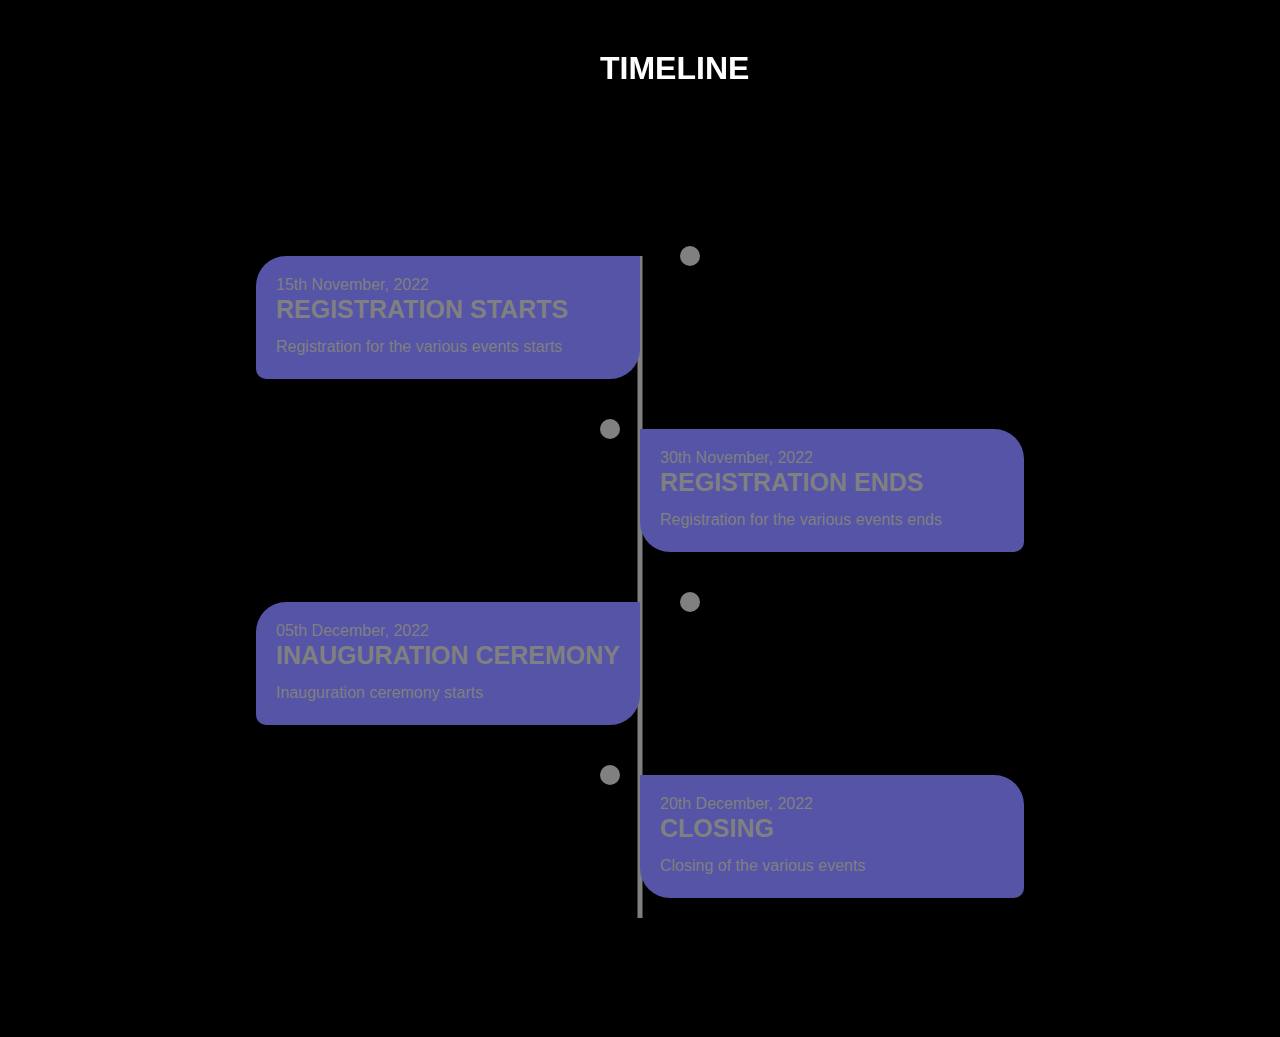
<file: Timeline/timeline-main/index.html>
<!DOCTYPE html>
<html lang="en">
<head>
    <meta charset="UTF-8">
    <meta http-equiv="X-UA-Compatible" content="IE=edge">
    <meta name="viewport" content="width=device-width, initial-scale=1.0">
    <title>TIMELINE</title>
    <link rel="stylesheet" href="style.css">
    <link rel="stylesheet" href="https://unpkg.com/aos@next/dist/aos.css" />
</head>
<body>
    <h1 data-aos="fade-down">TIMELINE</h1>
    <div class="container">
        <div class="timeline">
            <ul>
                <li data-aos="fade-right">
                    <div class="timeline-content">
                    <span id="date">15th November, 2022</span>
                    <h2>REGISTRATION STARTS</h2>
                    <p>Registration for the various events starts</p>
                </div>
                </li>
                <li data-aos="fade-left">
                    <div class="timeline-content">
                    <span id="date">30th November, 2022</span>
                    <h2>REGISTRATION ENDS</h2>
                    <p>Registration for the various events ends</p>
                </div>
                </li>
                <li data-aos="fade-right">
                    <div class="timeline-content">
                    <span id="date">05th December, 2022</span>
                    <h2>INAUGURATION CEREMONY</h2>
                    <p>Inauguration ceremony starts</p>
                </div>
                </li>
                <li data-aos="fade-left">
                    <div class="timeline-content">
                    <span id="date">20th December, 2022</span>
                    <h2>CLOSING</h2>
                    <p>Closing of the various events</p>
                </div>
                </li>
            </ul>
        </div>
    </div>
    <script src="https://unpkg.com/aos@next/dist/aos.js"></script>
    <script>
    AOS.init();
    </script>
</body>
</html>
</file>
<file: Timeline/timeline-main/style.css>
*{
    margin: 0;
    padding: 0;
    box-sizing: border-box;
}
@import url('https://fonts.googleapis.com/css2?family=Poppins&display=swap');

body{
    font-family: 'Poppins', sans-serif;
    color: white;
    background-color: black;
    align-items: center;
}
h1{
    margin-left: 550px;
    padding: 50px;
}
html{
    scroll-behavior: smooth;
}
.container{
    min-height: 100vh;
    width: 100%;
    display: flex;
    align-items: center;
    justify-content: center;
    background:#000000;
}
.timeline{
    width: 60%;
    height: auto;
    max-width: 800px;
    margin: 0 auto;
    position: relative;
    margin: 100px 0;
}
.timeline ul{
    list-style-type: none;
}
.timeline ul li{
    padding: 20px;background: #5654a7;
    color: gray;
    border-radius: 10px;
    margin-bottom: 20px;
    width: 50%;
    margin-bottom: 50px;
    position: relative;
}
.timeline ul li:last-child{
    margin-bottom: 20px;
}
.span{
    font-size: 12px;
    padding: 5px 0;
    color: white;
}
.timeline-content h2{
    font-size: 25px;
    font-weight: 600;
    line-height: 30px;
    margin-bottom: 10px;
}
.timeline-content p{
    font-size: 16px;
    line-height: 25px;
    font-weight: 300;
}
.timeline-content:hover{
    color: white;
    transition: 0.5s;
    cursor: pointer;
}
@media only screen and (min-width: 768px){
    .timeline::before{
        position: absolute;
        content: "";
        height: 100%;
        width: 5px;
        background: grey;
        left: 50%;
        transform: translateX(-50%);
    }
    .timeline ul li:nth-child(odd){
        float: left;
        clear: right;
        transform: translateX(-50px);
        border-radius: 30px 0 30px 10px;
    }
    .timeline ul li:nth-child(even){
        float: right;
        clear: left;
        transform: translateX(30px);
        border-radius: 0 30px 10px 30px;
    }
    .timeline ul li::after{
        content: "";
        position: absolute;
        height: 20px;
        width: 20px;
        background: grey;
        border-radius: 50%;
        top: 0;
    }
    .timeline ul li:nth-child(odd)::after{
        right: -50px;
        transform: translate(50% , -50%);
    }
    .timeline ul li:nth-child(even)::after{
        left: -30px;
        transform: translate(-50% , -50%);
    }
    .timeline ul li:hover::after{
        background: black;
        transition: 0.5s;
    }
}
</file>
